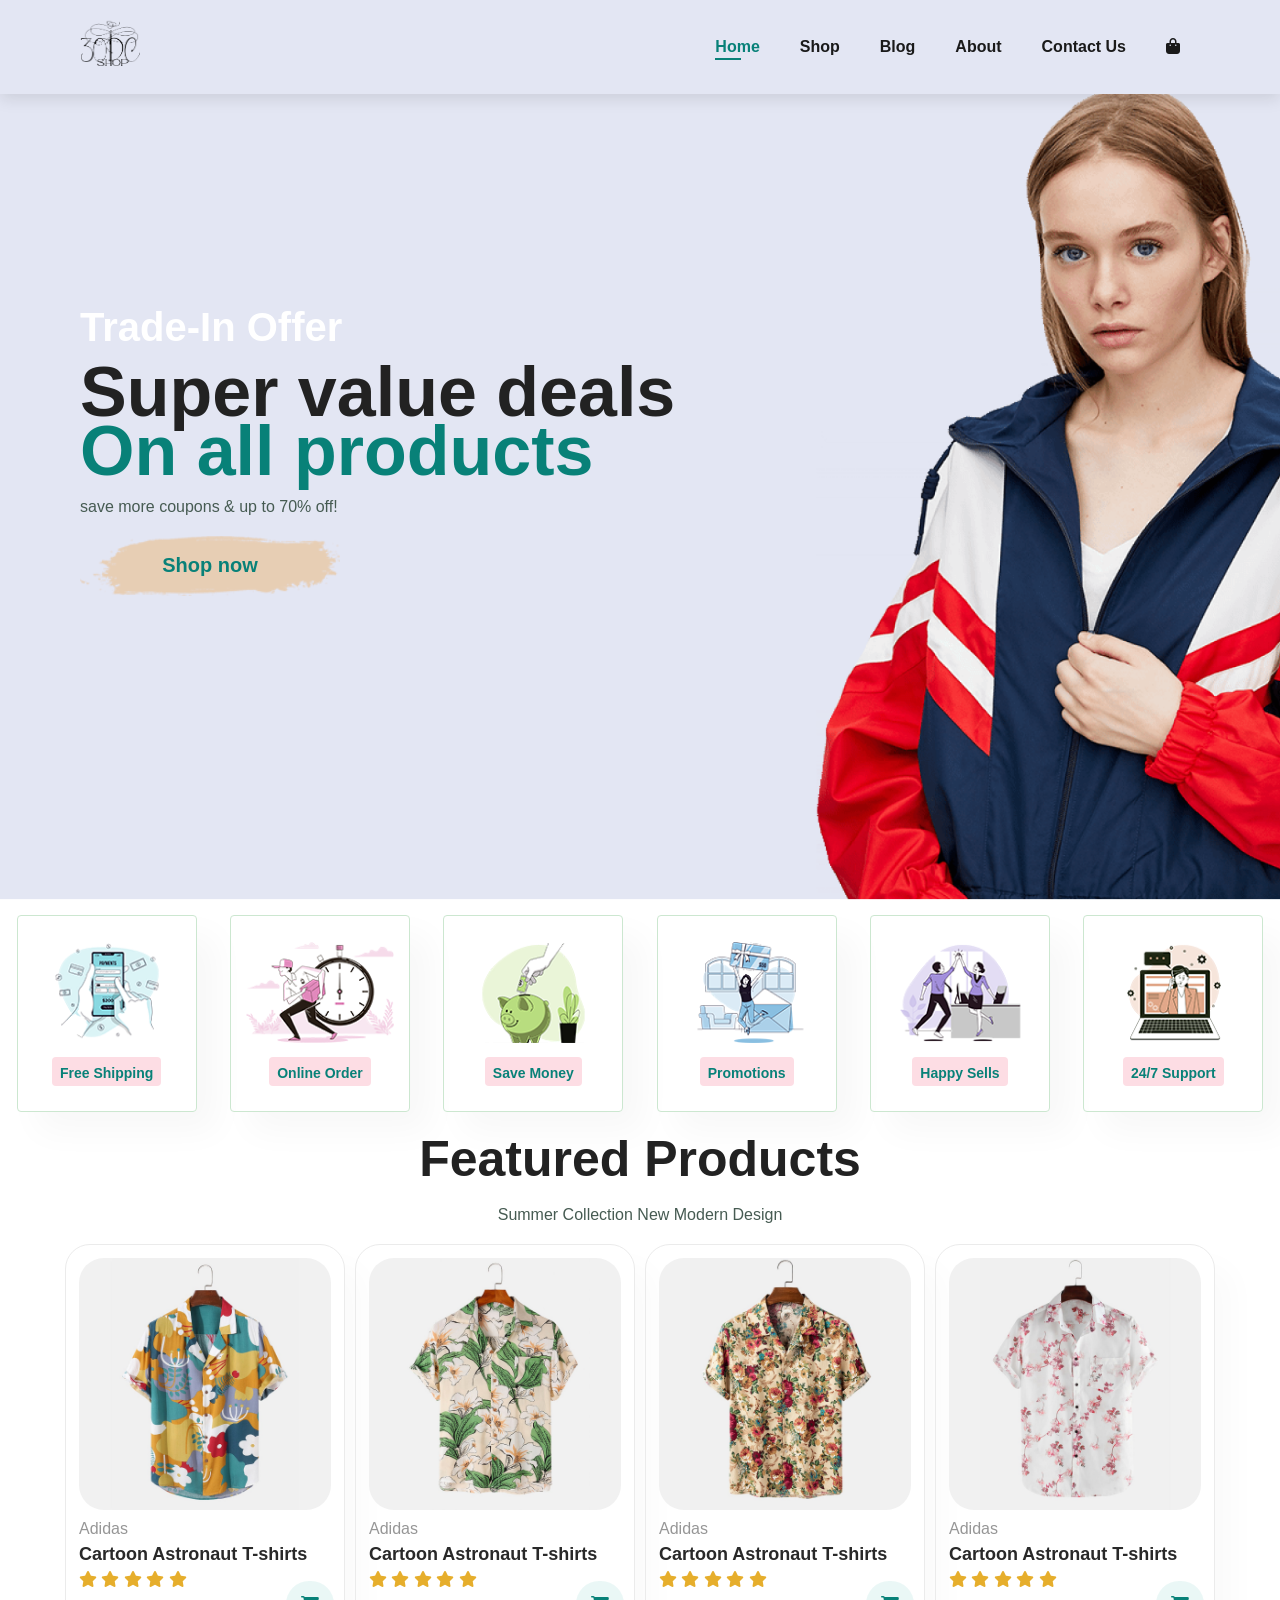
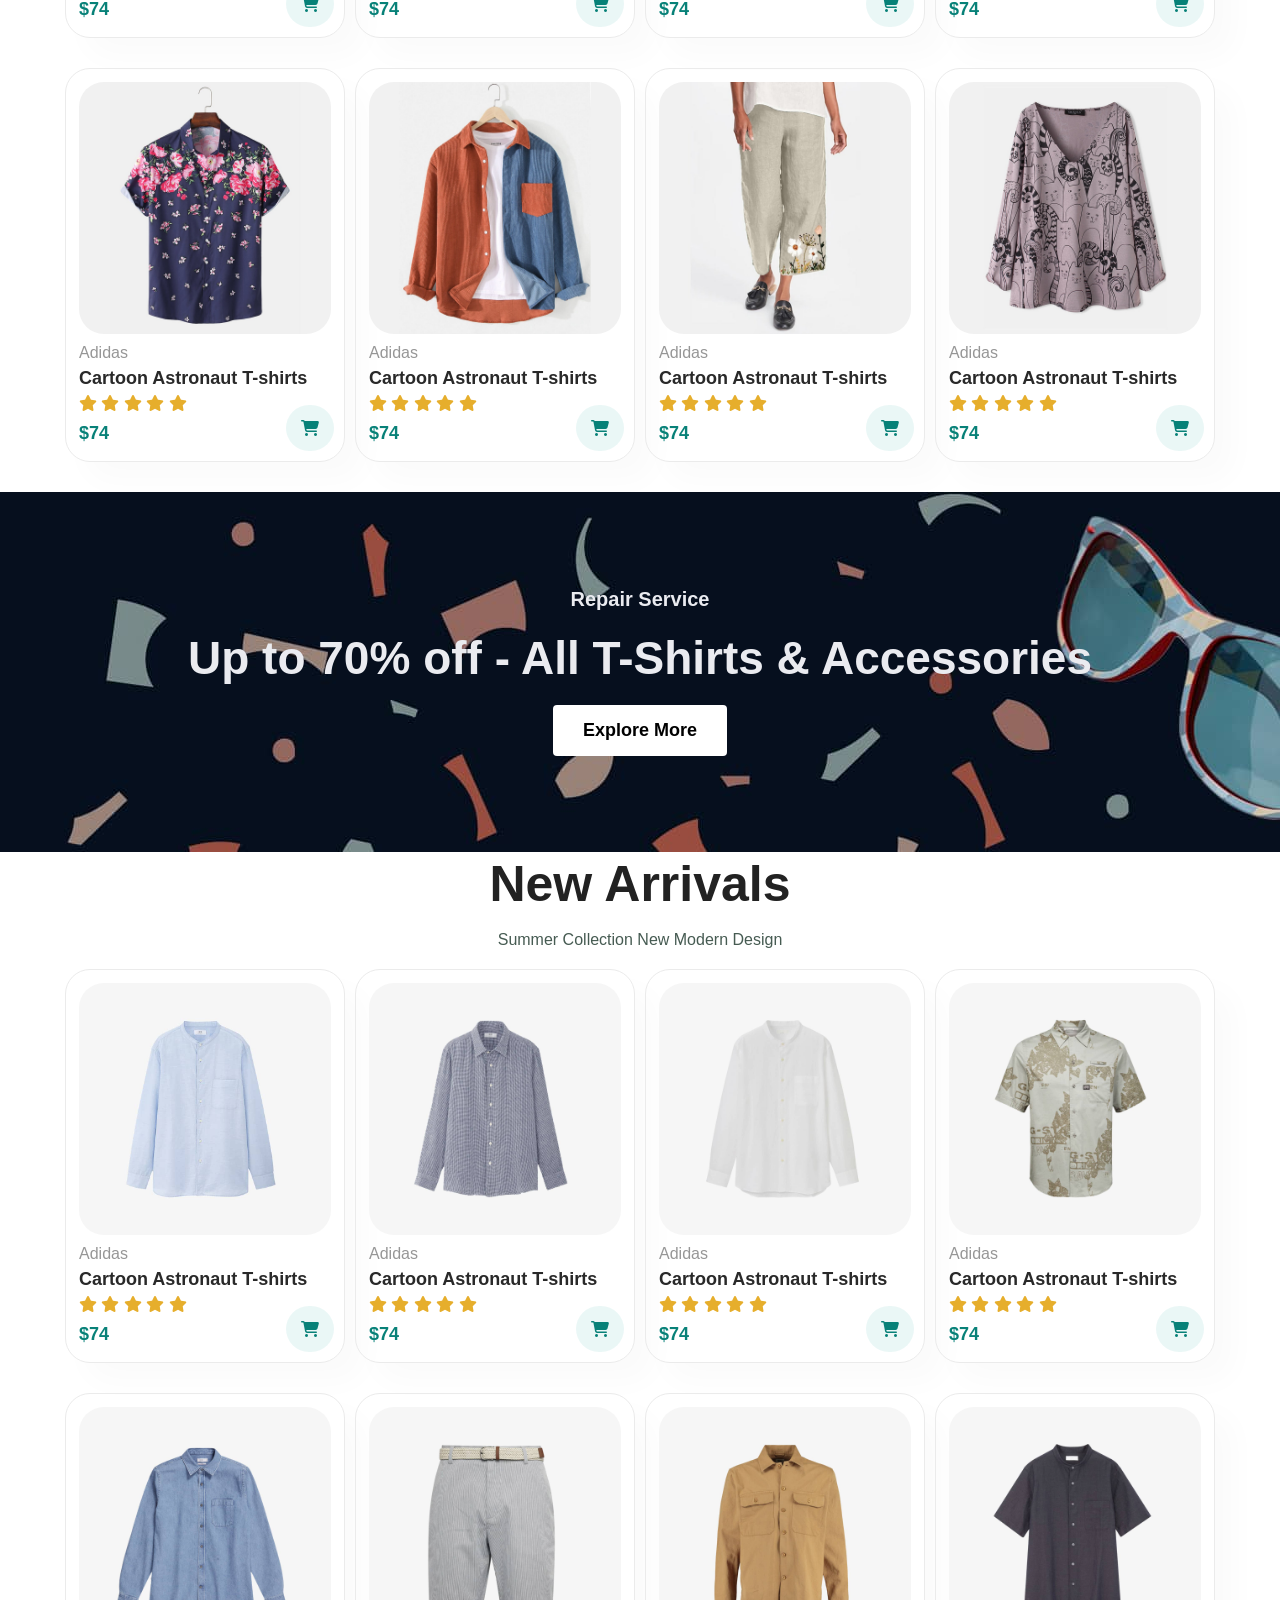
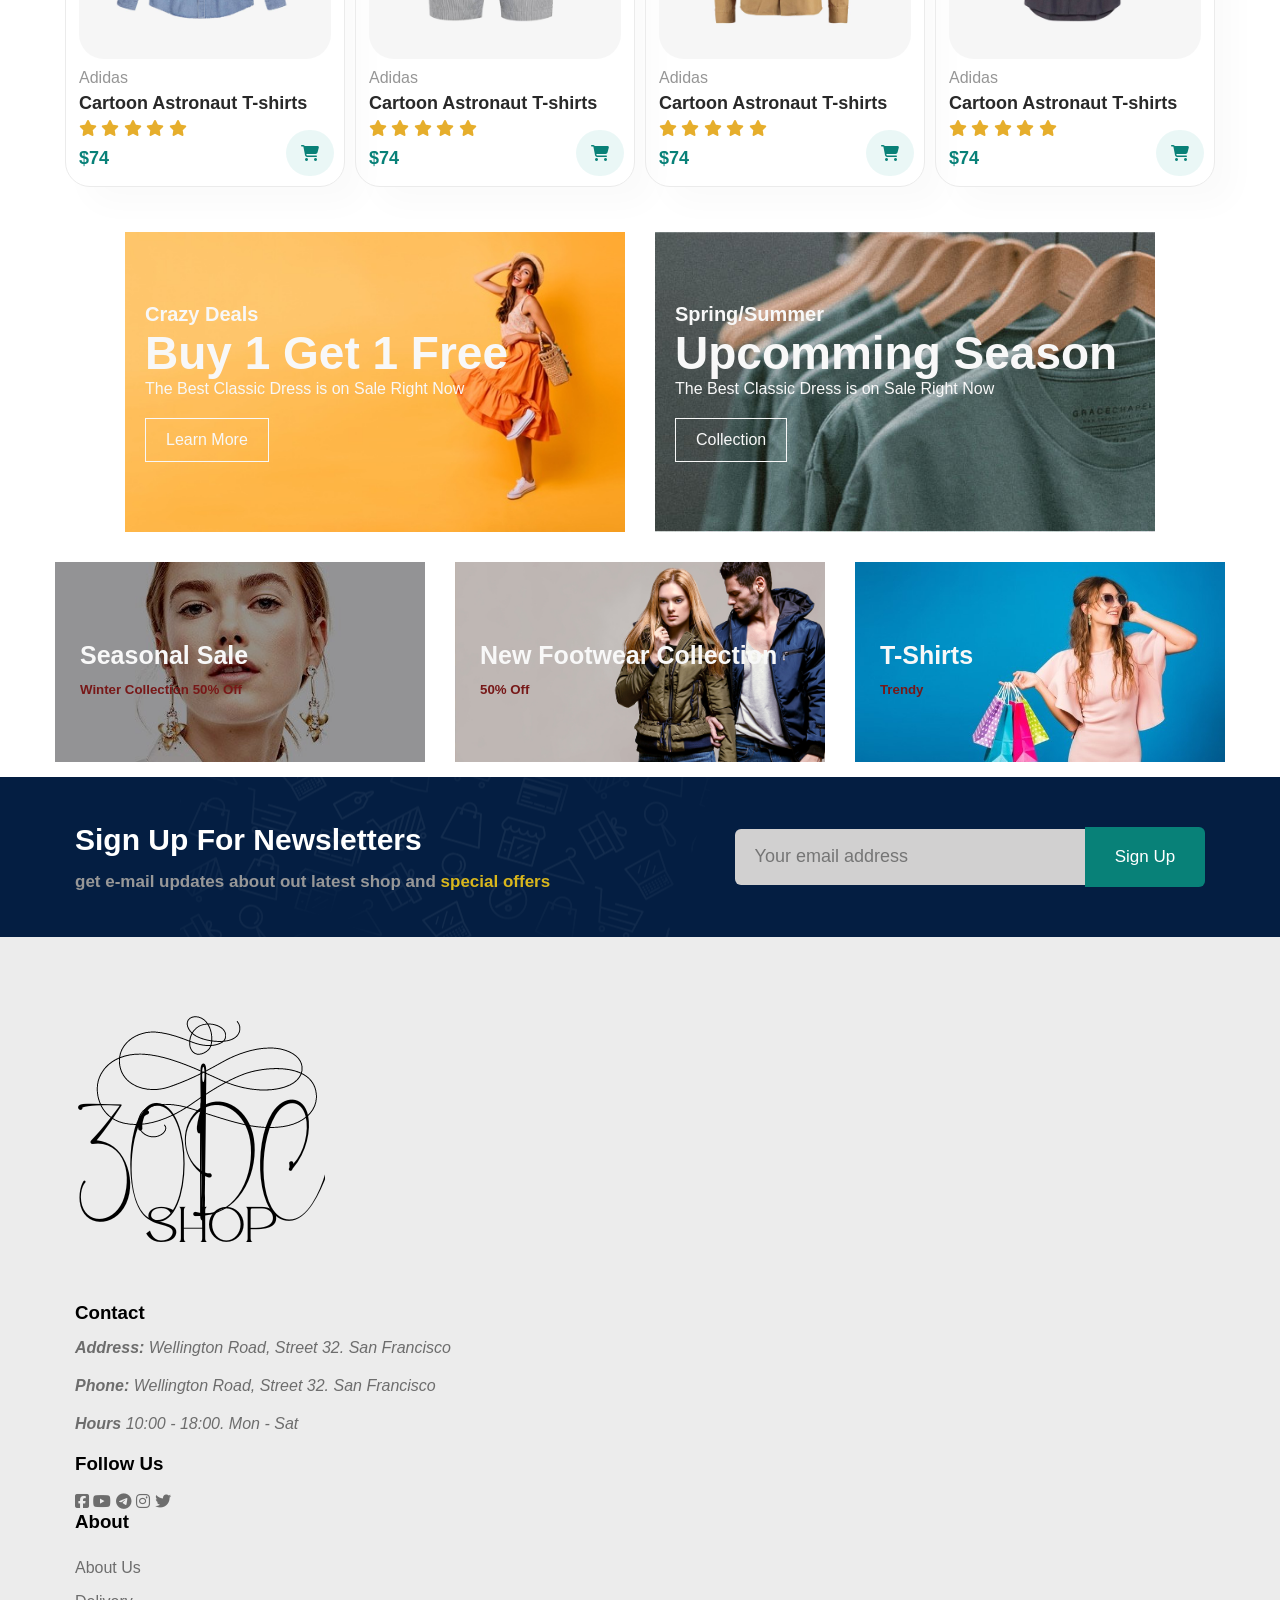
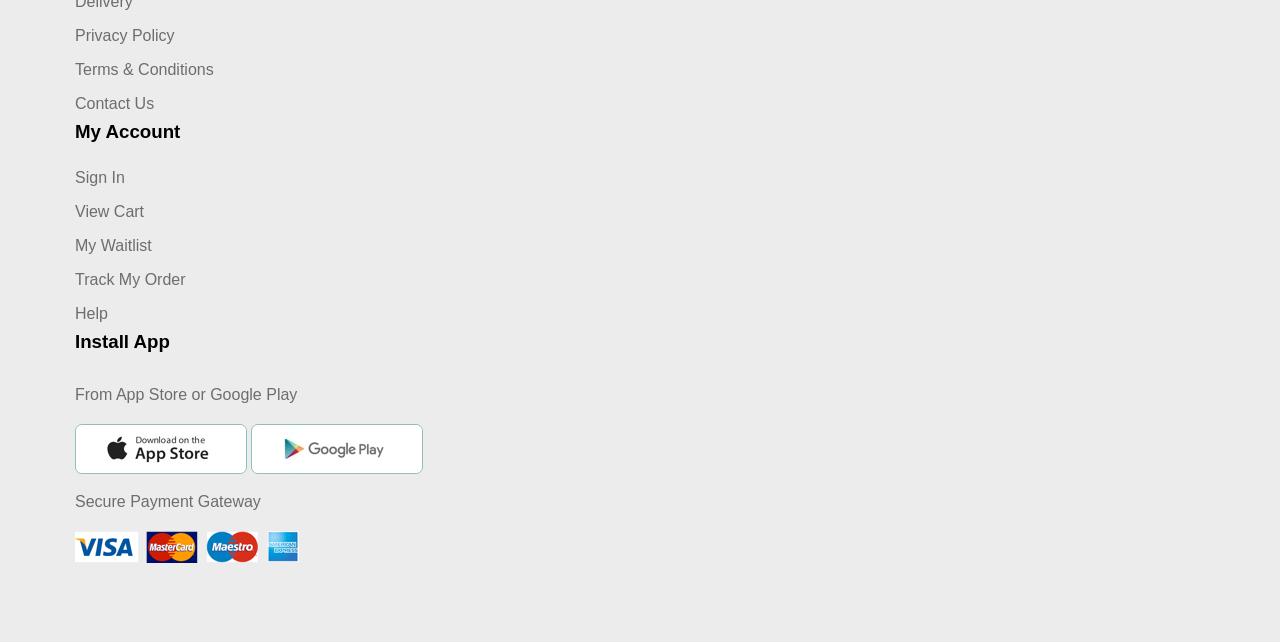
<file: E-Commerce/index.html>
<!DOCTYPE html>
<html lang="en">

<head>
    <meta charset="UTF-8">
    <meta name="viewport" content="width=device-width, initial-scale=1.0">
    <title>E-Commerce Website</title>
    <link rel="stylesheet" href="style.css">
    <link rel="stylesheet" href="https://cdnjs.cloudflare.com/ajax/libs/font-awesome/6.6.0/css/all.min.css">
</head>

<body>
    <div id="wrapper">

        <header>
            <div id="header">
                <div class="header-logo">
                    <a href="#">
                        <img src="images/logo.png" alt="">
                    </a>
                </div>
                <div class="header-list">
                    <nav class="header-list-nav">
                        <ul>
                            <li><a href="#" class="active">Home</a></li>
                            <li><a href="#">Shop</a></li>
                            <li><a href="#">Blog</a></li>
                            <li><a href="#">About</a></li>
                            <li><a href="#">Contact Us</a></li>
                        </ul>
                    </nav>
                    <div class="header-list-icon">
                        <a href="">
                            <i class="fa-solid fa-bag-shopping"></i>
                        </a>
                    </div>
                </div>
            </div>
        </header>
        <main>
            <section id="hero">
                <h4>Trade-In Offer</h4>
                <h2>Super value deals</h2>
                <h1>On all products</h1>
                <p>save more coupons & up to 70% off!</p>
                <button>Shop now</button>
            </section>
            <section id="features" class="section-p1">
                <div class="f-box">
                    <img src="images/features/f1.png" alt="Free Shipping">
                    <h6>Free Shipping</h6>
                </div>
                <div class="f-box">
                    <img src="images/features/f2.png" alt="Online Order">
                    <h6>Online Order</h6>
                </div>
                <div class="f-box">
                    <img src="images/features/f3.png" alt="Save Money">
                    <h6>Save Money</h6>
                </div>
                <div class="f-box">
                    <img src="images/features/f4.png" alt="Promotions">
                    <h6>Promotions</h6>
                </div>
                <div class="f-box">
                    <img src="images/features/f5.png" alt="Happy Sells">
                    <h6>Happy Sells</h6>
                </div>
                <div class="f-box">
                    <img src="images/features/f6.png" alt="24/7 Support">
                    <h6>24/7 Support</h6>
                </div>
            </section>
            <section class="product-section section-p1">
                <h1>Featured Products</h1>
                <p>Summer Collection New Modern Design</p>
                <div class="product-collection">
                    <div class="product-cart">
                        <img src="images/products/f1.jpg" alt="">
                        <span>Adidas</span>
                        <h4>Cartoon Astronaut T-shirts</h4>
                        <div class="stars">
                            <i class="fa-solid fa-star"></i>
                            <i class="fa-solid fa-star"></i>
                            <i class="fa-solid fa-star"></i>
                            <i class="fa-solid fa-star"></i>
                            <i class="fa-solid fa-star"></i>
                        </div>
                        <h4 class="price">$74</h4>
                        <a href="#"><i class="fa-solid fa-cart-shopping buy-icon"></i></a>
                    </div>
                    <div class="product-cart">
                        <img src="images/products/f2.jpg" alt="">
                        <span>Adidas</span>
                        <h4>Cartoon Astronaut T-shirts</h4>
                        <div class="stars">
                            <i class="fa-solid fa-star"></i>
                            <i class="fa-solid fa-star"></i>
                            <i class="fa-solid fa-star"></i>
                            <i class="fa-solid fa-star"></i>
                            <i class="fa-solid fa-star"></i>
                        </div>
                        <h4 class="price">$74</h4>
                        <a href="#"><i class="fa-solid fa-cart-shopping buy-icon"></i></a>
                    </div>
                    <div class="product-cart">
                        <img src="images/products/f3.jpg" alt="">
                        <span>Adidas</span>
                        <h4>Cartoon Astronaut T-shirts</h4>
                        <div class="stars">
                            <i class="fa-solid fa-star"></i>
                            <i class="fa-solid fa-star"></i>
                            <i class="fa-solid fa-star"></i>
                            <i class="fa-solid fa-star"></i>
                            <i class="fa-solid fa-star"></i>
                        </div>
                        <h4 class="price">$74</h4>
                        <a href="#"><i class="fa-solid fa-cart-shopping buy-icon"></i></a>
                    </div>
                    <div class="product-cart">
                        <img src="images/products/f4.jpg" alt="">
                        <span>Adidas</span>
                        <h4>Cartoon Astronaut T-shirts</h4>
                        <div class="stars">
                            <i class="fa-solid fa-star"></i>
                            <i class="fa-solid fa-star"></i>
                            <i class="fa-solid fa-star"></i>
                            <i class="fa-solid fa-star"></i>
                            <i class="fa-solid fa-star"></i>
                        </div>
                        <h4 class="price">$74</h4>
                        <a href="#"><i class="fa-solid fa-cart-shopping buy-icon"></i></a>
                    </div>
                    <div class="product-cart">
                        <img src="images/products/f5.jpg" alt="">
                        <span>Adidas</span>
                        <h4>Cartoon Astronaut T-shirts</h4>
                        <div class="stars">
                            <i class="fa-solid fa-star"></i>
                            <i class="fa-solid fa-star"></i>
                            <i class="fa-solid fa-star"></i>
                            <i class="fa-solid fa-star"></i>
                            <i class="fa-solid fa-star"></i>
                        </div>
                        <h4 class="price">$74</h4>
                        <a href="#"><i class="fa-solid fa-cart-shopping buy-icon"></i></a>
                    </div>
                    <div class="product-cart">
                        <img src="images/products/f6.jpg" alt="">
                        <span>Adidas</span>
                        <h4>Cartoon Astronaut T-shirts</h4>
                        <div class="stars">
                            <i class="fa-solid fa-star"></i>
                            <i class="fa-solid fa-star"></i>
                            <i class="fa-solid fa-star"></i>
                            <i class="fa-solid fa-star"></i>
                            <i class="fa-solid fa-star"></i>
                        </div>
                        <h4 class="price">$74</h4>
                        <a href="#"><i class="fa-solid fa-cart-shopping buy-icon"></i></a>
                    </div>
                    <div class="product-cart">
                        <img src="images/products/f7.jpg" alt="">
                        <span>Adidas</span>
                        <h4>Cartoon Astronaut T-shirts</h4>
                        <div class="stars">
                            <i class="fa-solid fa-star"></i>
                            <i class="fa-solid fa-star"></i>
                            <i class="fa-solid fa-star"></i>
                            <i class="fa-solid fa-star"></i>
                            <i class="fa-solid fa-star"></i>
                        </div>
                        <h4 class="price">$74</h4>
                        <a href="#"><i class="fa-solid fa-cart-shopping buy-icon"></i></a>
                    </div>
                    <div class="product-cart">
                        <img src="images/products/f8.jpg" alt="">
                        <span>Adidas</span>
                        <h4>Cartoon Astronaut T-shirts</h4>
                        <div class="stars">
                            <i class="fa-solid fa-star"></i>
                            <i class="fa-solid fa-star"></i>
                            <i class="fa-solid fa-star"></i>
                            <i class="fa-solid fa-star"></i>
                            <i class="fa-solid fa-star"></i>
                        </div>
                        <h4 class="price">$74</h4>
                        <a href="#"><i class="fa-solid fa-cart-shopping buy-icon"></i></a>
                    </div>
                </div>
            </section>
            <section id="off-banner" class="section-m1">
                <h4>Repair Service</h4>
                <h2>Up to 70% off - All T-Shirts & Accessories</h2>
                <button class="normal">Explore More</button>
            </section>
            <section class="product-section section-p1">
                <h1>New Arrivals</h1>
                <p>Summer Collection New Modern Design</p>
                <div class="product-collection">
                    <div class="product-cart">
                        <img src="images/products/n1.jpg" alt="">
                        <span>Adidas</span>
                        <h4>Cartoon Astronaut T-shirts</h4>
                        <div class="stars">
                            <i class="fa-solid fa-star"></i>
                            <i class="fa-solid fa-star"></i>
                            <i class="fa-solid fa-star"></i>
                            <i class="fa-solid fa-star"></i>
                            <i class="fa-solid fa-star"></i>
                        </div>
                        <h4 class="price">$74</h4>
                        <a href="#"><i class="fa-solid fa-cart-shopping buy-icon"></i></a>
                    </div>
                    <div class="product-cart">
                        <img src="images/products/n2.jpg" alt="">
                        <span>Adidas</span>
                        <h4>Cartoon Astronaut T-shirts</h4>
                        <div class="stars">
                            <i class="fa-solid fa-star"></i>
                            <i class="fa-solid fa-star"></i>
                            <i class="fa-solid fa-star"></i>
                            <i class="fa-solid fa-star"></i>
                            <i class="fa-solid fa-star"></i>
                        </div>
                        <h4 class="price">$74</h4>
                        <a href="#"><i class="fa-solid fa-cart-shopping buy-icon"></i></a>
                    </div>
                    <div class="product-cart">
                        <img src="images/products/n3.jpg" alt="">
                        <span>Adidas</span>
                        <h4>Cartoon Astronaut T-shirts</h4>
                        <div class="stars">
                            <i class="fa-solid fa-star"></i>
                            <i class="fa-solid fa-star"></i>
                            <i class="fa-solid fa-star"></i>
                            <i class="fa-solid fa-star"></i>
                            <i class="fa-solid fa-star"></i>
                        </div>
                        <h4 class="price">$74</h4>
                        <a href="#"><i class="fa-solid fa-cart-shopping buy-icon"></i></a>
                    </div>
                    <div class="product-cart">
                        <img src="images/products/n4.jpg" alt="">
                        <span>Adidas</span>
                        <h4>Cartoon Astronaut T-shirts</h4>
                        <div class="stars">
                            <i class="fa-solid fa-star"></i>
                            <i class="fa-solid fa-star"></i>
                            <i class="fa-solid fa-star"></i>
                            <i class="fa-solid fa-star"></i>
                            <i class="fa-solid fa-star"></i>
                        </div>
                        <h4 class="price">$74</h4>
                        <a href="#"><i class="fa-solid fa-cart-shopping buy-icon"></i></a>
                    </div>
                    <div class="product-cart">
                        <img src="images/products/n5.jpg" alt="">
                        <span>Adidas</span>
                        <h4>Cartoon Astronaut T-shirts</h4>
                        <div class="stars">
                            <i class="fa-solid fa-star"></i>
                            <i class="fa-solid fa-star"></i>
                            <i class="fa-solid fa-star"></i>
                            <i class="fa-solid fa-star"></i>
                            <i class="fa-solid fa-star"></i>
                        </div>
                        <h4 class="price">$74</h4>
                        <a href="#"><i class="fa-solid fa-cart-shopping buy-icon"></i></a>
                    </div>
                    <div class="product-cart">
                        <img src="images/products/n6.jpg" alt="">
                        <span>Adidas</span>
                        <h4>Cartoon Astronaut T-shirts</h4>
                        <div class="stars">
                            <i class="fa-solid fa-star"></i>
                            <i class="fa-solid fa-star"></i>
                            <i class="fa-solid fa-star"></i>
                            <i class="fa-solid fa-star"></i>
                            <i class="fa-solid fa-star"></i>
                        </div>
                        <h4 class="price">$74</h4>
                        <a href="#"><i class="fa-solid fa-cart-shopping buy-icon"></i></a>
                    </div>
                    <div class="product-cart">
                        <img src="images/products/n7.jpg" alt="">
                        <span>Adidas</span>
                        <h4>Cartoon Astronaut T-shirts</h4>
                        <div class="stars">
                            <i class="fa-solid fa-star"></i>
                            <i class="fa-solid fa-star"></i>
                            <i class="fa-solid fa-star"></i>
                            <i class="fa-solid fa-star"></i>
                            <i class="fa-solid fa-star"></i>
                        </div>
                        <h4 class="price">$74</h4>
                        <a href="#"><i class="fa-solid fa-cart-shopping buy-icon"></i></a>
                    </div>
                    <div class="product-cart">
                        <img src="images/products/n8.jpg" alt="">
                        <span>Adidas</span>
                        <h4>Cartoon Astronaut T-shirts</h4>
                        <div class="stars">
                            <i class="fa-solid fa-star"></i>
                            <i class="fa-solid fa-star"></i>
                            <i class="fa-solid fa-star"></i>
                            <i class="fa-solid fa-star"></i>
                            <i class="fa-solid fa-star"></i>
                        </div>
                        <h4 class="price">$74</h4>
                        <a href="#"><i class="fa-solid fa-cart-shopping buy-icon"></i></a>
                    </div>
                </div>
            </section>
            <section id="banners" class="section-p1">
                <div class="big-banners">
                    <div class="big-banners-1">
                        <h4>Crazy Deals</h4>
                        <h2>Buy 1 Get 1 Free</h2>
                        <span>The Best Classic Dress is on Sale Right Now</span>
                        <button class="banner-btn">Learn More</button>
                    </div>
                    <div class="big-banners-2">
                        <h4>Spring/Summer</h4>
                        <h2>Upcomming Season</h2>
                        <span>The Best Classic Dress is on Sale Right Now</span>
                        <button class="banner-btn">Collection</button>
                    </div>
                </div>
                <div class="small-banners">
                    <div class="small-banners-1">
                        <h2>Seasonal Sale</h2>
                        <h5>Winter Collection 50% Off</h5>
                    </div>
                    <div class="small-banners-2">
                        <h2>New Footwear Collection</h2>
                        <h5> 50% Off</h5>
                    </div>
                    <div class="small-banners-3">
                        <h2>T-Shirts</h2>
                        <h5>Trendy</h5>
                    </div>
                </div>
            </section>
            <section id="newsletter">
                <div class="newsletter-text">
                    <h3>Sign Up For Newsletters</h3>
                    <h5>get e-mail updates about out latest shop and <span>special offers</span></h5>
                </div>
                <div class="form">
                    <input type="email" placeholder="Your email address" id="email-address-input">
                    <button>Sign Up</button>
                </div>
            </section>
            <footer>
                <div id="footer">
                    <div class="contact">
                        <a href="#"><img src="images/logo.png" alt=""></a>
                        <br><br><br>
                        <h3>Contact </h3>
                        <address>
                            <p><b>Address:</b> Wellington Road, Street 32. San Francisco</p>
                            <p><b>Phone:</b> Wellington Road, Street 32. San Francisco</p>
                            <p><b>Hours</b> 10:00 - 18:00. Mon - Sat</p>
                        </address>
                        <h3>Follow Us</h3>
                        <br>
                        <div class="socials">
                            <a href="#"><i class="fa-brands fa-facebook-square"></i></a>
                            <a href="#"><i class="fa-brands fa-youtube"></i></a>
                            <a href="#"><i class="fa-brands fa-telegram"></i></a>
                            <a href="#"><i class="fa-brands fa-instagram"></i></a>
                            <a href="#"><i class="fa-brands fa-twitter"></i></a>
                        </div>
                        <div class="about">
                            <h3>About</h3>
                            <br>
                            <a href="#">About Us</a>
                            <a href="#">Delivery</a>
                            <a href="#">Privacy Policy</a>
                            <a href="#">Terms & Conditions</a>
                            <a href="#">Contact Us</a>
                        </div>
                        <div class="myaccount">
                            <h3>My Account</h3>
                            <br>
                            <a href="#">Sign In</a>
                            <a href="#">View Cart</a>
                            <a href="#">My Waitlist</a>
                            <a href="#">Track My Order</a>
                            <a href="#">Help</a>
                        </div>
                        <div class="install">
                            <h3>Install App</h3>
                            <br>
                            <p>From App Store or Google Play</p>
                            <div class="download">
                                <a href="#"><img src="images/pay/app.jpg" alt=""></a>
                                <a href="#"><img src="images/pay/play.jpg" alt=""></a>
                            </div>
                            <p>Secure Payment Gateway</p>
                            <img src="images/pay/pay.png" alt="">
                        </div>
                    </div>
                </div>
            </footer>
        </main>
    </div>
</body>

</html>
</file>
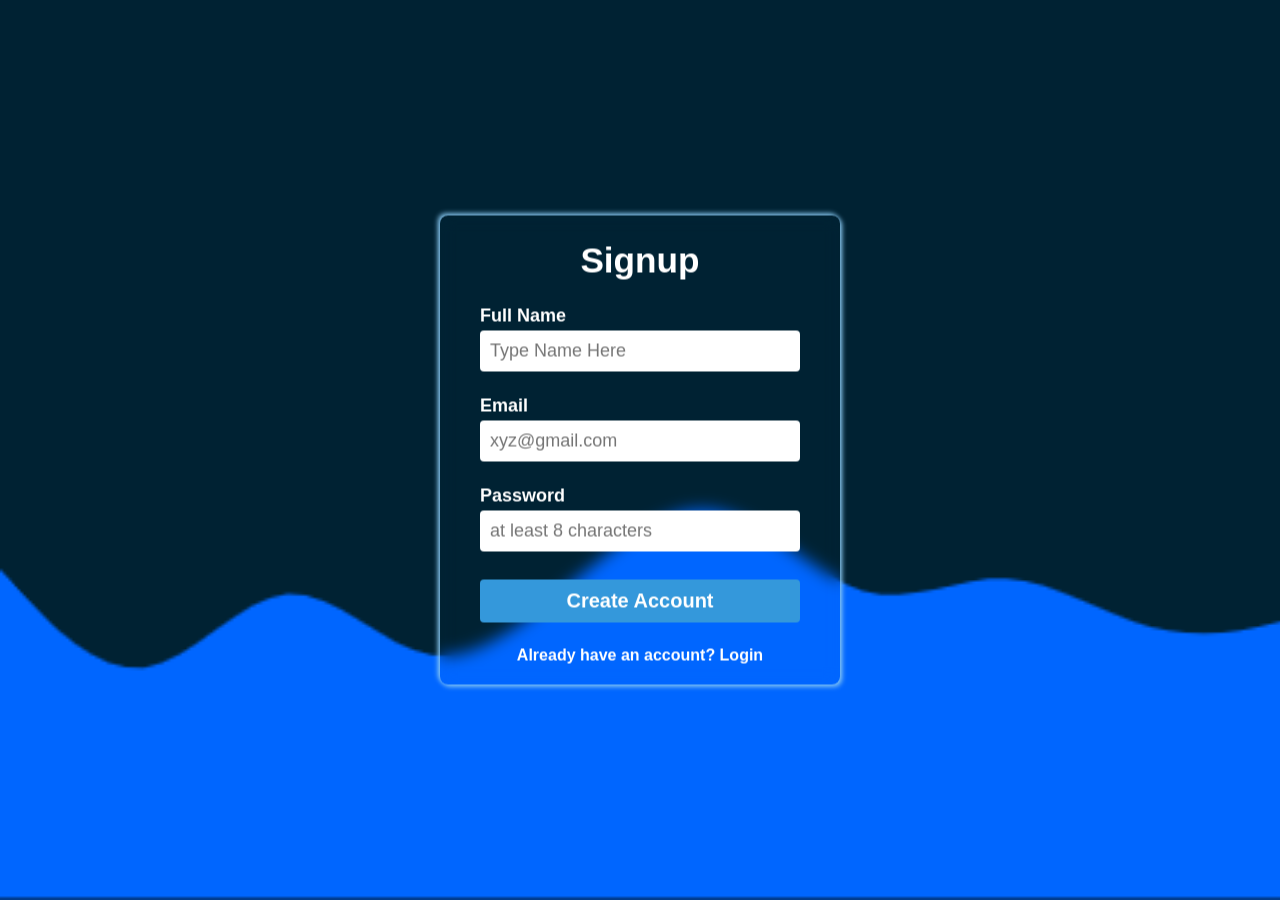
<file: Form_Validation/index.html>
<!DOCTYPE html>
<html lang="en">
  <head>
    <meta charset="UTF-8" />
    <meta http-equiv="X-UA-Compatible" content="IE=edge" />
    <meta name="viewport" content="width=device-width, initial-scale=1.0" />
    <link rel="stylesheet" href="style.css" />
    <title>Form Validation in JavaScript</title>
  </head>
  <body>
    <div class="container">
      <div class="box">
        <header class="signup-header">
          <h1>Signup</h1>
        </header>
        <main class="signup-body">
          <form action="#">
            <p>
              <label for="name">Full Name</label>
              <input type="text" placeholder="Type Name Here" id="name" />
              <i class="fa-solid"></i>
              <span id="nameError"></span>
            </p>
            <p>
              <label for="email">Email</label>
              <input type="email" placeholder="xyz@gmail.com" id="email" />
              <i class="fa-solid"></i>
              <span id="emailError"></span>
            </p>
            <p>
              <label for="password">Password</label>
              <input
                type="password"
                placeholder="at least 8 characters"
                id="password"
              />
              <i class="fa-solid"></i>
              <span id="passError"></span>
            </p>
            <p>
              <input type="submit" value="Create Account" id="submitBtn"/>
            </p>
          </form>
        </main>
        <footer class="signup-footer">
          <p>Already have an account? <a href="/login.html">Login</a></p>
        </footer>
      </div>
    </div>
  </body>

  <script src="index.js"></script>
</html>
</file>
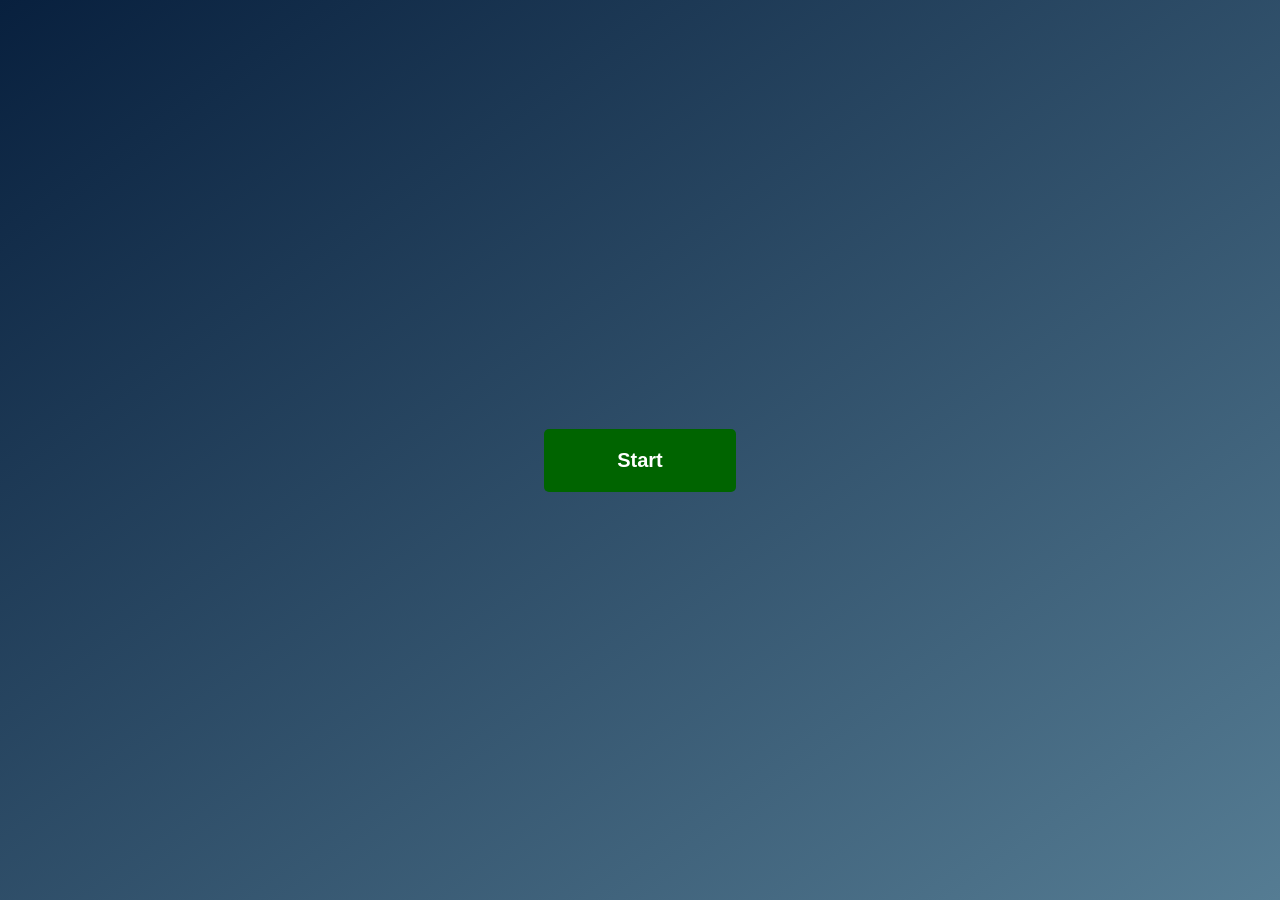
<file: Quiz_Application/index.html>
<!DOCTYPE html>
<html lang="en">
<head>
    <meta charset="UTF-8">
    <meta http-equiv="X-UA-Compatible" content="IE=edge">
    <meta name="viewport" content="width=device-width, initial-scale=1.0">
    <link rel="stylesheet" href="style.css">
    <title>Quiz App using JavaScript</title>
</head>
<body>
    <div class="alert">Alert</div>
    <div class="btn startBtn">Start</div>
    <div class="container">
        <h1>Let's play a Quiz Game</h1>
        <div class="question"></div>
        <div class="choices"></div>
        <button class="btn nextBtn">Next</button>
        <div class="scoreCard"></div>
        <div class="timer"></div>
    </div>

    <script src="script.js"></script>
</body>
</html>
</file>
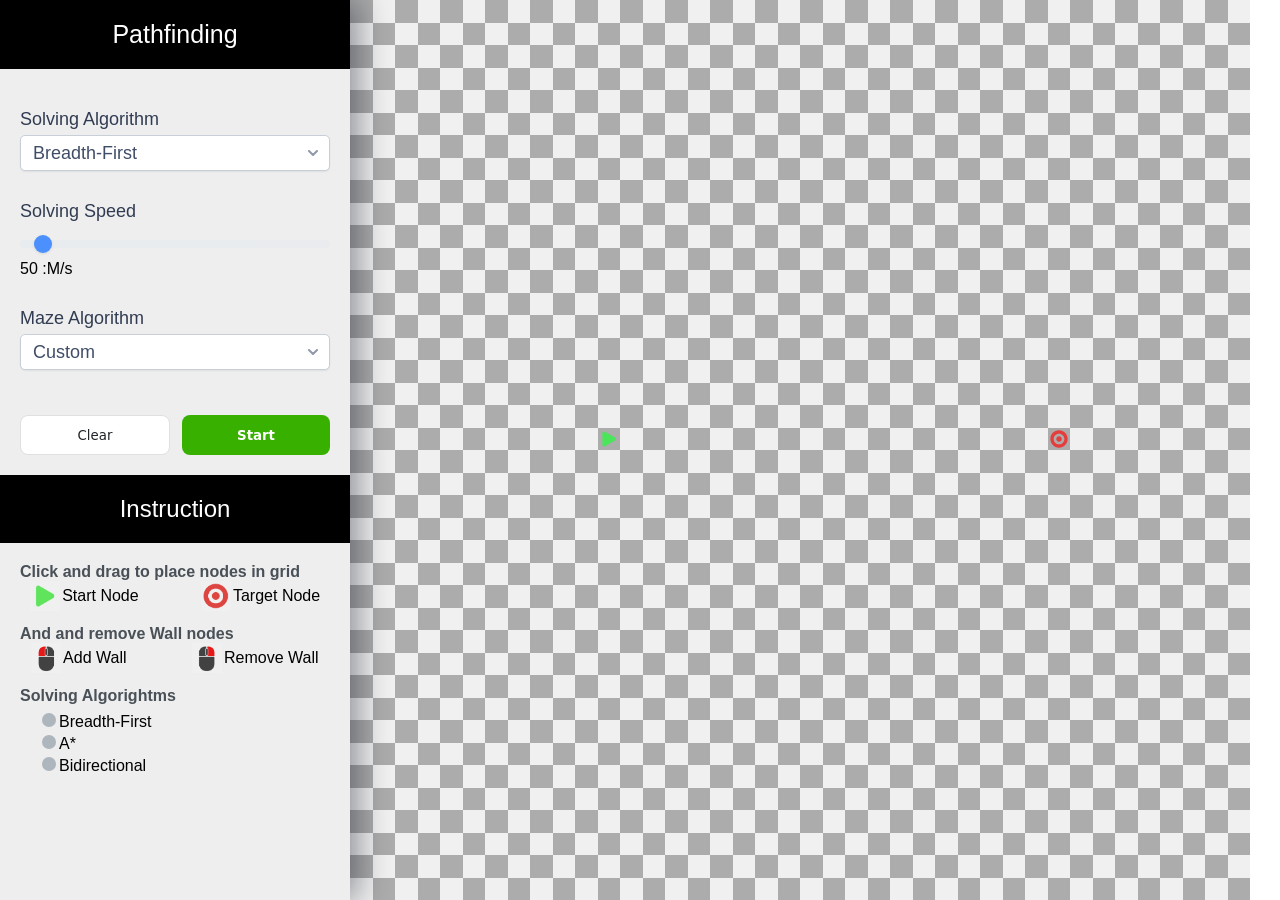
<file: Shortest-Path-Visualiser/index.html>
<!DOCTYPE html>

<html>
  <head>
    <meta charset="utf-8" />
    <!--support utf8 character set-->
    <meta name="viewport" contetn="widht=device-width, initial-scale=0.0" />
    <!-- scale page in different screen sizes-->
    <meta http-equiv="X-UA-Compatible" content="ie-edge" />
    <!-- support older version of IE-->

    <title>AI PATHFINDING VISUALIZER</title>
    <!--  <link rel ="shortcut icon" type="image/png" href = "resource/images/icon.ping"/> -->

    <!--linking css files-->
    <link rel="stylesheet" type="text/css" href="css/style.css" />
    <link rel="stylesheet" type="text/css" href="css/menu.css" />
    <link rel="stylesheet" type="text/css" href="css/selection.css" />
    <link rel="stylesheet" type="text/css" href="css/buttons.css" />
    <link rel="stylesheet" type="text/css" href="css/grid.css" />

    <!--scripts-->
    <script type="text/javascript" src="js/properties.js"></script>
    <script type="text/javascript" src="js/visualizer.js" defer></script>
    <script type="text/javascript" src="js/maze.js" defer></script>
    <script type="text/javascript" src="js/algorithm.js" defer></script>
    <script type="text/javascript" src="js/menu.js" defer></script>
    <script type="text/javascript" src="js/script.js" defer></script>
    <!-- test script-->
    <!--  <script type="text/javascript" src="js/visualizer-master.js" defer></script> -->
  </head>

  <body>
    <div class="body-container">
      <div class="menu">
        <!-- pathfinding bar -->
        <div class="menu-title-wrap">
          <span class="menu-title">Pathfinding</span>
        </div>

        <!-- solving Algorithm header and it's dropdown menu-->
        <div class="choice" id="choice_1">
          <span class="choice_label" id="choice_label_1"
            >Solving Algorithm</span
          >
          <div class="select" for="slct_1">
            <!-- drop down-->
            <select id="slct_1" required="required">
              <option selected value="1">Breadth-First</option>
              <option value="2">A*</option>
              <option value="3">Bidirectional Breadth First</option>
            </select>
            <!-- drop down arrow-->
            <svg>
              <use xlink:href="#select-arrow-down"></use>
            </svg>
          </div>
        </div>

        <!-- solving Algorithm header and it's dropdown menu-->
        <div class="slider-bar">
          <span class="choice_label" id="choice_label_1">Solving Speed</span>
          <div class="slider-align">
            <input
              class="slider"
              type="range"
              min="1"
              max="1000"
              value="50"
              id="slider_value"
            />
          </div>

          <div id="set_value"></div>
        </div>

        <!-- maze Algorithm header and it's dropdown menu-->
        <div class="choice" id="choice_2">
          <span class="choice_label" id="choice_label_2">Maze Algorithm</span>
          <div class="select" for="slct_2">
            <!-- drop down -->
            <select id="slct_2" required="required">
              <option hidden selected value="0">Custom</option>
            </select>
            <!-- dropdown arrow -->
            <svg>
              <use xlink:href="#select-arrow-down"></use>
            </svg>
          </div>
        </div>

        <!-- buttons------------->
        <div class="button-wrap">
          <!-- clear button-->
          <button class="my_button a" id="clear">Clear</button>
          <!-- start button-->
          <button class="my_button b" id="play">Start</button>
        </div>

        <!-- draw '\/' symbol for dorop down -->
        <svg class="sprites">
          <symbol id="select-arrow-down" viewbox="0 0 10 6">
            <polyline points="1 1 5 5 9 1"></polyline>
          </symbol>
        </svg>

        <div>
          <!-- heading for instruction-->
          <div class="hint-title-wrap">
            <span class="hint-title">Instruction</span>
          </div>
        </div>

        <div class="margin-bottom-14px">
              <div class="align-left">Click and drag to place nodes in grid</div>
              <div class="nodes-table">
            
                <div class="flex-align-center">
                  <img src="resources/images/start.png" widht="5px" height="30px"/>
                  <spanc>Start Node</spanc>
                </div>

                <div class="flex-align-center">
                  <img src="resources/images/end.png" widht="5px" height="30px"/>
                  <spanc>Target Node</spanc>
                </div>
          </div>
        </div>


        <div class="margin-bottom-14px">
              <div class="align-left">And and remove Wall nodes</div>
              <div class="nodes-table">
                <div class="flex-align-center">
                  <img src="resources/images/left.png" widht="5px" height="30px"/>
                  <spanc>Add Wall</spanc>
                </div>

                <div class="flex-align-center">
                  <img src="resources/images/right.png" widht="5px" height="30px"/>
                  <spanc>Remove Wall</spanc>
                </div>
              </div>
        </div>

        <div class="margin-bottom-14px">
              <div class="align-left">Solving Algorightms</div>

              <div class="algo-list-flex">
                <div class="nodes-table"> <div class="dot"> </div>    <div>Breadth-First</div>  </div>  
                <div class="nodes-table"> <div class="dot"> </div>    <div>A*</div>  </div>  
                <div class="nodes-table"> <div class="dot"> </div>    <div>Bidirectional</div>  </div>  
              </div>
              
        </div>







      </div>

      <!-- visualizer view-->
      <div class="visualizer">
        <div id="grid"></div>
        <!-- generated grid-table will assigin to grid div-->
      </div>
    </div>
  </body>
</html>
</file>
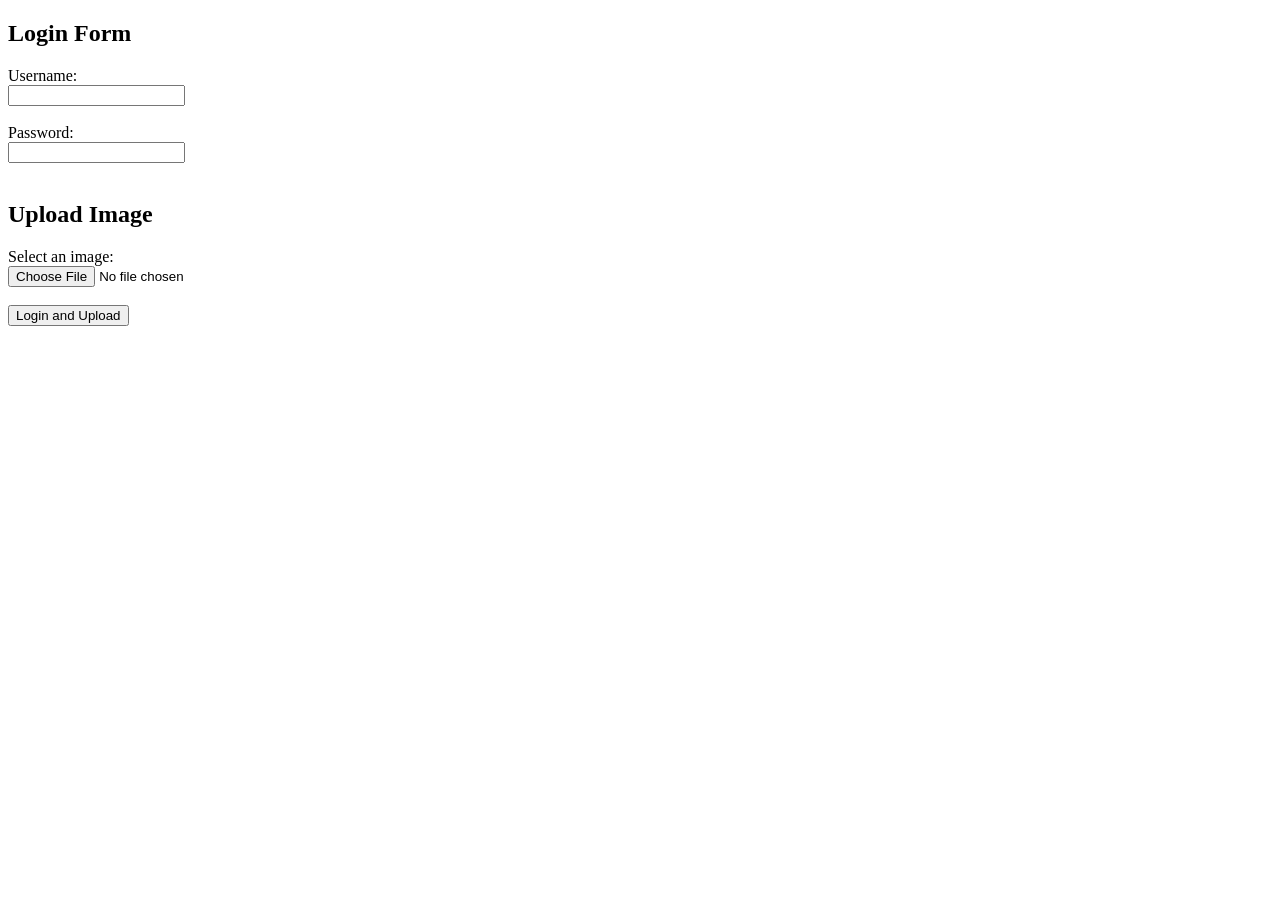
<file: Form_Validation/frame.html>
<!DOCTYPE html>
<html lang="en">
<head>
    <meta charset="UTF-8">
    <meta name="viewport" content="width=device-width, initial-scale=1.0">
    <title>Login and Image Upload Form</title>
</head>
<body>

    <h2>Login Form</h2>
    <form action="login.php" method="post">
        <label for="username">Username:</label><br>
        <input type="text" id="username" name="username" required><br><br>
        <label for="password">Password:</label><br>
        <input type="password" id="password" name="password" required><br><br>

        <h2>Upload Image</h2>
        <label for="image">Select an image:</label><br>
        <input type="file" id="image" name="image" accept="image/*"><br><br>
        <input type="submit" value="Login and Upload">
    </form>

</body>
</html>
</file>
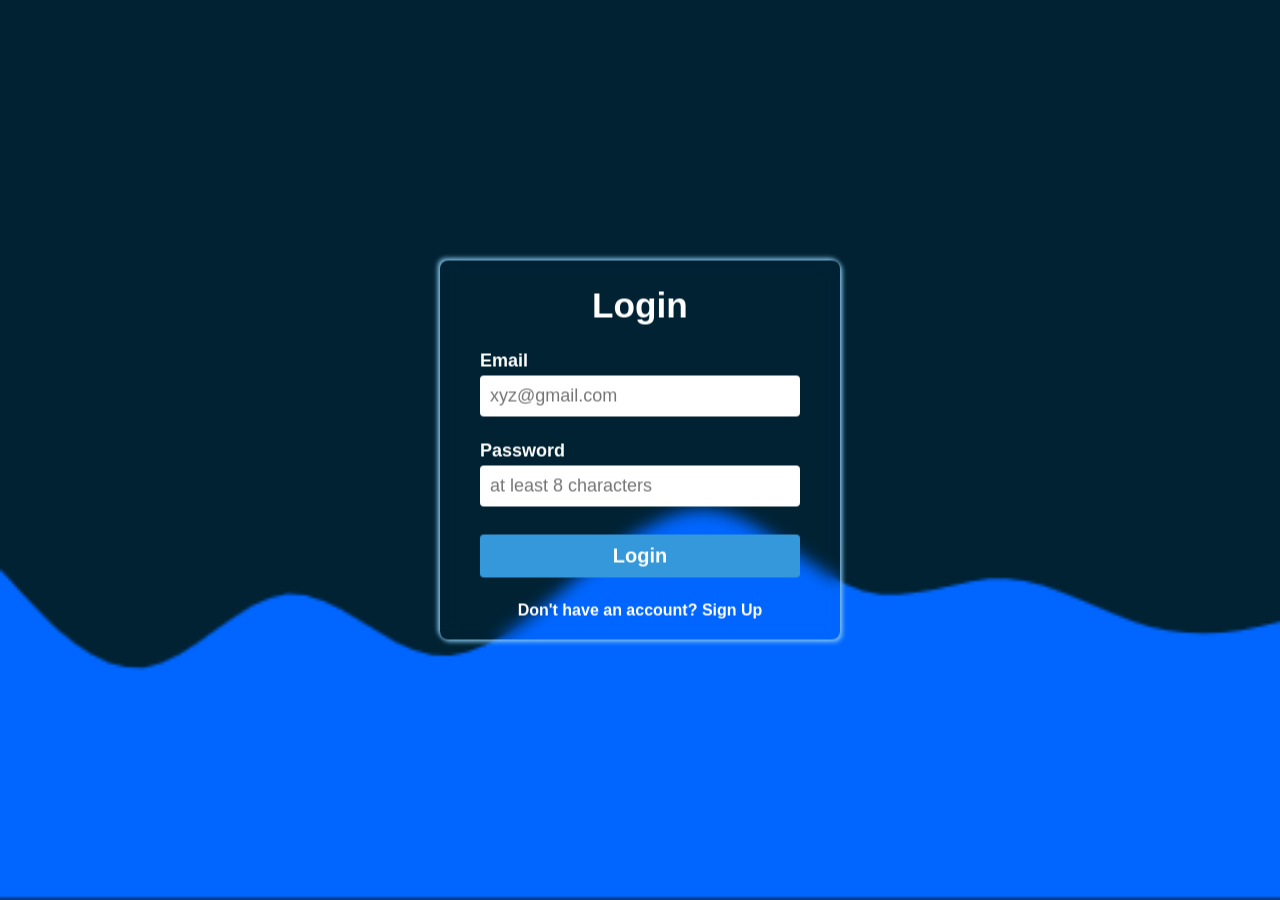
<file: Form_Validation/login.html>
<!DOCTYPE html>
<html lang="en">
<head>
    <meta charset="UTF-8">
    <meta name="viewport" content="width=device-width, initial-scale=1.0">
    <title>Login Page</title>
    <link rel="stylesheet" href="style.css">
</head>
<body>
    <div class="container">
        <div class="box">
          <header class="signup-header">
            <h1>Login</h1>
          </header>
          <main class="signup-body">
            <form action="#">
              <p>
                <label for="email">Email</label>
                <input type="email" placeholder="xyz@gmail.com" id="email" />
                <i class="fa-solid"></i>
                <span id="emailError"></span>
              </p>
              <p>
                <label for="password">Password</label>
                <input
                  type="password"
                  placeholder="at least 8 characters"
                  id="password"
                />
                <i class="fa-solid"></i>
                <span id="passError"></span>
              </p>
              <p>
                <input type="submit" value="Login" id="submitBtn"/>
              </p>
            </form>
          </main>
          <footer class="signup-footer">
            <p>Don't have an account? <a href="/index.html">Sign Up</a></p>
          </footer>
        </div>
      </div>
</body>
</html>
</file>
<file: E-Commerce/style.css>
*{
    margin: 0;
    padding: 0;
    box-sizing: border-box;
    font-family: Verdana, Geneva, Tahoma, sans-serif;
}
h1{
    font-size: 50px;
    line-height: 64px;
    color: #222;
}
h2{
    font-size: 46px;
    line-height: 54px;
    color: #222;
}
h4{
    font-size: 20px;
    color: #222;
}
h6{
    font-weight: 700;
    font-size: 12px;
}
p{
    font-size: 16px;
    color: #465b52;
    margin: 15px 0px 20px 0px;
}
#header{
    display: flex;
    justify-content: space-between;
    background-color: #e3e6f3;
    align-items: center;
    padding: 20px 80px;
    box-shadow: 0px 5px 15px rgba(0, 0, 0, 0.1);
    z-index: 999;
    position: fixed;
    top: 0;
    left: 0;
    right: 0;
}
.header-list{
    display: flex;
    justify-content: center;
    align-items: center;
}
.header-list-nav ul{
    display: flex;
}
.header-list-nav ul li{
    list-style-type:none;
    padding: 0px 20px;
    position: relative;
}
.header-list-nav ul a{
    text-decoration: none;
    font-size: 16px;
    font-weight: 600;
    color: #1a1a1a;
    transition: 0.3s ease;
}
.header-list-nav ul a:hover,.header-list-nav ul a.active,.header-list-icon a:hover{
    color: #088178;
    content: "";
}
.header-logo img{
    width: 60px;
    height: 50px;
}
.header-list-icon a{
    color: #1a1a1a;
    padding: 20px;
    transition: 0.3s ease;
}
.header-list-nav ul li a:hover::after,
.header-list-nav ul li a.active::after{
    content: "";
    width: 30%;
    height: 2px;
    background-color: #088178;
    position: absolute;
    bottom: -4px;
    left: 20px;
}
#hero{
    background-image: url(images/hero4.png);
    height: 100vh;
    width: 100%;
    background-size: cover;
    display: flex;
    flex-direction: column;
    align-items: flex-start;
    justify-content: center;
    padding: 0px 80px;
}
#hero h4{
    padding-bottom: 15px;
    font-size: 40px;
    color: white;
}
#hero h2{
    font-size: 70px;
}
#hero h1{
    color: #088178;
    font-size: 70px;
}
#hero button{
    background-color: transparent;
    background-image: url(images/button.png);
    background-repeat: no-repeat;
    background-size: cover;
    width: 260px;
    height: 60px;
    border: 0;
    cursor: pointer;
    font-size: 20px;
    font-weight: 700;
    color: #088178;
    padding: 14px 65px;
}
#features{
    display: flex;
    align-items: center;
    justify-content: space-around;
}
#features .f-box {
    width: 180px;
    text-align: center;
    padding: 25px 15px;
    box-shadow: 20px 20px 34px rgba(0, 0, 0, 0.03);
    border: 1px solid #cce7d0;
    border-radius: 4px;
    margin: 15px 0;
    transition: box-shadow 0.3s;
  }
  #features .f-box:hover{
    box-shadow: 10px 10px 54px rgba(0, 0, 0, 0.01);
  }
  #features .f-box img{
    width: 100%;
    margin-bottom: 10px;
  }
  #features .f-box h6{
    display: inline-block;
    padding: 9px 8px 6px 8px;
    line-height: 1;
    color: #088178;
    font-size: 14px;
    border-radius: 4px;
    background-color: #fddde4; 
  }
  .product-section .product-collection{
    display: flex;
    flex-wrap: wrap;
    justify-content: space-around;
    margin: 0px 60px;
  }
  .product-section h1,.product-section p{
    text-align: center;
  }
  .product-section .product-cart{
    width: 280px;
    border: 1px solid #ebebeb;
    padding: 13px;
    margin-bottom: 30px;
    border-radius: 25px;
    position: relative;
    box-shadow: 20px 20px 30px rgba(0, 0, 0, 0.02);
    transition: box-shadow 0.2s;
  }
  .product-section .product-cart:hover{
    box-shadow: 20px 20px 30px rgba(0, 0, 0, 0.06);
  }
  .product-section .product-cart img{
    width: 100%;
    border-radius: 25px;
  }
  .product-section .product-cart span{
    color: #969696;
    font-weight: 500;
    line-height: 30px;
  }
  .product-section .product-cart h4{
    font-size: 18px;
    color: rgb(41, 41, 41);
  }
  .product-section .product-cart .stars{
    color: #e6ae2c;
    padding: 6px 0;
  }
  .product-section .product-cart .price{
    color: #088178;
    padding: 4px 0;
  }
  .product-section .product-cart .buy-icon{
    color: #088178;
    background-color: #c7e9e75e;
    padding: 15px;
    position: absolute;
    border-radius: 50px;
    right: 10px;
    bottom: 10px;
  }
  #off-banner{
    background-image: url(images/banner/b2.jpg);
    background-size: cover;
    width: 100%;
    height: 40vh;
    display: flex;
    align-items: center;
    justify-content: center;
    flex-direction: column;
  }
  #off-banner h4{
    color: #eaebf0;
  }
  #off-banner h2{
    color: #eaebf0;
    padding: 20px 0;
  }
  button.normal{
    font-size: 18px;
    font-weight: 600;
    padding: 15px 30px;
    color: #000;
    border-radius: 4px ;
    border: none;
    cursor: pointer;
    outline: none;
    background-color: #fff;
    transition: 0.2s;
  }
  #banners{
    padding: 0 60px;
  }
  #banners h2,h4,span{
    color: rgb(248, 248, 248);
  }
  #banners .big-banners{
    display: flex;
    align-items: center;
    justify-content: center;
  } 
  #banners .big-banners div{
    min-width: 500px;
    margin: 15px;
    height: 300px;display: flex;
    flex-direction: column;
    align-items: start;
    justify-content: center;
    padding: 20px;
    background-size: cover;
    backdrop-filter: blur(8%);
  }
  #banners .big-banners-1{
    background-image: url(images/banner/b17.jpg);
  }
  #banners .big-banners-2{
    background-image: url(images/banner/b10.jpg);
  }
  #banners .small-banners-1{
    background-image: url(images/banner/b7.jpg);
  }
  #banners .small-banners-2{
    background-image: url(images/banner/b4.jpg);
  }
  #banners .small-banners-3{
    background-image: url(images/banner/b18.jpg);
  }
  #banners .big-banners button{
    margin-top: 20px;
    padding: 12px 20px;
    font-size: 16px;
    font-weight: 500;
    background-color: transparent;
    color: rgb(248, 248, 248);
    border: 1px solid rgb(248, 248, 248);
    cursor: pointer;
    transition: 0.3s ease;
  }
  #banners .big-banners div:hover button{
    background-color: #088178;
    border: 1px solid #088178;
  }
  #banners .small-banners{
    display: flex;
    align-items: center;
    justify-content: center;
  }
  #banners .small-banners div{
    min-width: 370px;
    margin: 15px;
    height: 200px;
    display: flex;
    flex-direction: column;
    align-items: flex-start;
    justify-content: center;
    padding: 25px;
    background-size: cover;
  }
  #banners .small-banners h2{
    font-size: 25px;
  }
  #banners .small-banners h5{
    color: #771818;
  }
  #newsletter {
    background-image: url(images/banner/b14.png);
    background-repeat: no-repeat;
    background-position: 180px;
    background-color: #041e42;
    height: 160px;
    display: flex;
    align-items: center;
    justify-content: space-between;
    padding: 0 75px;
  }
  #newsletter .newsletter-text h3 {
    color: white;
    font-size: 30px;
    padding: 0 0 15px 0;
  }
  #newsletter .newsletter-text h5 {
    color: rgb(151, 151, 151);
    font-size: 17px;
  }
  #newsletter .newsletter-text h5 span {
    color: rgb(216, 182, 29);
  }
  #newsletter .form input {
    padding: 20px;
    width: 350px;
    height: 56px;
    background-color: #d1d0d0;
    border-radius: 6px 0 0 6px;
    font-size: 18px;
  
    border: none;
    outline: none;
    margin-right: -4px;
    margin-top: 1px;
  }
  #newsletter .form button {
    margin-left: 0;
    padding: 20px;
    border: none;
    width: 120px;
    background-color: #088178;
    color: white;
    font-size: 17px;
    border-radius: 0 6px 6px 0;
    cursor: pointer;
  }
  #footer{
    display: flex;
    justify-content: space-between;
    align-items: flex-start;
    padding: 75px;
    background-color: #ececec;
  }
  #footer p,#footer a{
    text-decoration: none;
    color: rgb(109, 109, 109);
  }
  #footer a:hover{
    color: #088178;
  }
  #footer .about a{
    display: block;
    padding: 8px 0;
  }
  #footer .myaccount a{
    display: block;
    padding: 8px 0;
  }
  #footer .download img{
    border: 1px solid #08817969;
    border-radius: 7px;
  }
</file>
<file: Form_Validation/style.css>
*{
    margin: 0;
    padding: 0;
    box-sizing: border-box;
    font-family: sans-serif;
    color: #fff;
}

.container{
    width: 100%;
    height: 100vh;
    background: url('wave-haikei.png') no-repeat;
    background-color: #000;
    background-size: cover;
}

.box{
    width: 400px;
    position: relative;
    top: 50%;
    left: 50%;
    transform: translate(-50%, -50%);
    box-shadow: 2px 2px 5px #89c9f3, -2px -2px 5px #89c9f3;
    border-radius: 8px;
    backdrop-filter: blur(8px);
    padding: 20px 40px;
    
}

.signup-header h1{
    font-size: 2.2rem;
    text-align: center;
    padding: 5px 8px;
}

.signup-body p{
    margin-top: 20px;
    position: relative;
}
.signup-body p i{
    position: absolute;
    top: 34px;
    right: 16px;
    color: #008000;
    font-size: 22px;
}
.signup-body p span{
    font-size: 18px;
    font-weight: 600;
    color: #90ee90;
}
.signup-body p label{
    font-size: 18px;
    font-weight: 600; 
    cursor: pointer;
}

.signup-body p input{
    width: 100%;
    padding: 10px;
    border-radius: 4px;
    font-size: 18px;
    margin-block: 4px;
    border: none;
    outline: none;
    color: #000;
}

.signup-body p input[type="submit"]{
    border: none;
    background-color: #3498db;
    color: #fff;
    font-size: 20px;
    font-weight: 700;
    cursor: pointer;
}

.signup-body p input[type="submit"]:hover{
    background-color: #2773a5;
}

.signup-footer p{
    text-align: center;
    font-weight: 600;
    margin-top: 20px;
}

.signup-footer p a{
    text-decoration: none;
}
.signup-footer p a:hover{
    text-decoration: underline;
}
</file>
<file: Quiz_Application/style.css>
* {
    margin: 0;
    padding: 0;
    box-sizing: border-box;
    font-family: Verdana, Geneva, Tahoma, sans-serif;
}

body {
    width: 100%;
    height: 100vh;
    background: linear-gradient(to right bottom, #08203e, #557c93);
    color: #fff;
    display: grid;
    place-items: center;
}

.container {
    width: 80%;
    max-width: 850px;
    padding: 30px;
    text-align: center;
    display: none;
}

.container h1 {
    font-size: 36px;
    margin-bottom: 40px;
    text-decoration: underline;
    text-underline-offset: 8px;
}

.container .question {
    font-size: 26px;
    margin-top: 20px;
}

.container .choices {
    margin-top: 20px;
}

.choice {
    font-size: 20px;
    background-color: #eee;
    color: #000;
    margin: 10px auto;
    padding: 10px;
    border-radius: 5px;
    text-align: left;
    width: 60%;
    cursor: pointer;
    opacity: 0;
    transform: translateY(50%);
    animation: fade-in 0.5s ease forwards;
}

.choice:hover{
    background-color: #ddd;
}

.choice.selected{
    background-color: #007bff;
    color: #fff;
}

.btn{
    width: 60%;
    font-size: 20px;
    font-weight: 600;
    padding: 12px 20px;
    margin: 20px auto 0 auto;
    background-color: #006400;
    color: #fff;
    border: none;
    border-radius: 5px;
    cursor: pointer;
}

.btn:hover{
    background-color: #08780c;
}

.scoreCard{
    font-size: 24px;
    margin-top: 20px;
}

.alert{
    background-color: #5d9b63;
    border-radius: 5px;
    width: 100%;
    padding: 12px;
    position: absolute;
    top: 0;
    display: none;
}

.startBtn{
    width: 15%;
    padding-block: 20px;
    text-align: center;
}

.timer{
    position: absolute;
    top: 20px;
    right: 20px;
    width: 72px;
    height: 72px;
    border-radius: 50%;
    background-color: #08203e;
    border: 2px solid #f00;
    font-size: 24px;
    font-weight: 600;
    padding: 12px;
    display: flex;
    justify-content: center;
    align-items: center;
    animation: pulse 1s ease-in-out infinite;
}

/* Adding Animation to Timer */
@keyframes pulse{
    0%{
        transform: scale(1);
    }
    50%{
        transform: scale(1.2);
    }
    100%{
        transform: scale(1);
    }
}

/* Adding Animation to choices */
@keyframes fade-in{
    0%{
        opacity: 0;
        transform: translateY(50%);
    }
    100%{
        opacity: 1;
        transform: translateY(0);
    }
}

@media screen and (max-width:900px){
    .container {
        width: 100%;
        margin-top: 50px;
    }
    .container h1{
        font-size: 24px;
    }
    .container .question{
        font-size: 22px;
    }

    .timer{
        width: 50px;
        height: 50px;
        font-size: 20px;
    }

    .startBtn{
        width: 50%;
    }
}
</file>
<file: Shortest-Path-Visualiser/css/style.css>
*{
    margin: 0;
    padding: 0;
    box-sizing: border-box;
}

.body-container{
    min-height: 100vh;
    display: flex;
}

.menu{
    background-color: rgb(238, 238, 238);
    min-height: 100vh;
    width: 350px; 
    z-index:10;
    text-align: center;
    box-shadow:8px 0px 30px rgba(6,13,29,0.418);
    font-family: 'Roboto', sans-serif;
}

.visualizer
{ 
    flex:1;
	z-index: 1;
}
</file>
<file: Shortest-Path-Visualiser/css/menu.css>
.menu-title-wrap {
  width: 100%;
  background-color: #000000;
  padding: 20px 0px; /*top,down. left,right*/
  margin-bottom: 20px;
}
.menu-title {
  color: rgb(255, 255, 255);
  font-size: 25px;
}
.hint-title-wrap{
  width: 100%;
  background-color: #000000;
  padding:20px 0px;
  margin-bottom:20px;
}
.hint-title{
  font-size: 24px;
  color:#fdfdfd;

}
.choice {
  padding: 20px;
  text-align: left;
}
.slider-bar {
  padding: 10px 20px 10px 20px;
  text-align: left;
}

.choice_label {
  white-space: nowrap;
  color: #313c52;
  font-size: 18px;
  left: 0px;
  top: 0px;
}

.sprites {
  position: absolute;
  width: 0;
  height: 0;
  pointer-events: none;
  user-select: none;
  box-sizing: border-box;
}

.nodes-table{
  display: flex;
  flex-direction: row;
  justify-content: space-around; 
  gap:3px
}

.flex-align-center{
  display: flex;
  gap:2px;
  align-items: center;
}

.margin-bottom-14px{
  margin-bottom: 14px;
}

.align-left{
  text-align: left;
  margin-left:20px;
  color: #495057;
  font-weight: 600;
}

.algo-types{
  list-style: disc;
}

.dot {
  height: 14px;
  width: 14px;
  background-color: #adb5bd;
  border-radius: 50%;
  display: block;
}

.algo-list-flex{
  margin-top: 8px;
  display: flex;
  flex-direction: column;
  align-items: flex-start;
  margin-left: 42px;
  gap:4px
}
</file>
<file: Shortest-Path-Visualiser/css/selection.css>
.select
{
	position: relative;
	margin-top: 5px;

}

.select svg
{
	position: absolute;
	right: 12px;
	top: calc(50% - 3px);
	width: 10px;
	height: 6px;
	stroke-width: 2px;
	stroke: #9098a9;
	fill: none;
	stroke-linecap: round;
	stroke-linejoin: round;
	pointer-events: none;
	box-sizing: border-box;
}

.select select
{
	-webkit-appearance: none;
	padding: 7px 40px 7px 12px;
	width: 100%;
	border: 1px solid #c9cfd8;
	border-radius: 5px;
	background: #fff;
	box-shadow: 0 1px 3px -2px #9098a9;
	cursor: pointer;
	font-family: inherit;
	font-size: 18px;
	transition: all 150ms ease;
	box-sizing: border-box;
	color: #404d68;
}

.select select option[value=""][disabled]
{
	display: none;
	box-sizing: border-box;
}

.select select:focus
{
	outline: none;
	border-color: #07f;
	box-shadow: 0 0 0 2px rgba(0,119,255,0.2);
	box-sizing: border-box;
}

.select select:hover + svg
{
	stroke: #07f;
	box-sizing: border-box;
}
</file>
<file: Shortest-Path-Visualiser/css/buttons.css>
:root {
  /* Updated color palette */
  --primary-color: #3a86ff;
  --secondary-color: #8338ec;
  --success-color: #38b000;
  --border-color: #e0e0e0;
  --hover-border-color: #3a86ff;
  --btn-bg-play: #38b000;
  --btn-hover-shadow: 0 4px 12px rgba(58, 134, 255, 0.25);
  --slider-thumb-color: #3a86ff;
  --slider-track-color: #e9ecef;
  --background-color: #ffffff;
  --text-color: #212529;
}

.button-wrap {
  display: flex;
  padding: 0 20px 20px;
  margin-top: 25px;
  gap: 12px; /* Increased gap for better spacing */
}

.my_button {
  flex: 1;
  border: 1px solid var(--border-color);
  padding: 8px 0;
  border-radius: 8px; /* Slightly more rounded */
  height: 40px; /* Slightly taller */
  background-color: var(--background-color);
  color: var(--text-color);
  font-weight: 500; /* Medium weight for better readability */
  transition: all 0.3s ease;
  font-family: system-ui, -apple-system, BlinkMacSystemFont, 'Segoe UI', Roboto, sans-serif;
}

.my_button:hover {
  outline: none;
  border-color: var(--hover-border-color);
  cursor: pointer;
  box-shadow: var(--btn-hover-shadow);
  transform: translateY(-2px);
}

.my_button:active {
  transform: translateY(0);
  box-shadow: 0 2px 4px rgba(0, 0, 0, 0.1);
}

#play {
  background-color: var(--btn-bg-play);
  color: white;
  border: none;
  font-weight: 600; /* Bolder text for the primary action */
}

#play:hover {
  background-color: #2d9900; /* Darker shade on hover */
  box-shadow: 0 4px 12px rgba(56, 176, 0, 0.3);
}

.slider {
  -webkit-appearance: none;
  width: 100%;
  height: 8px; /* Slightly thinner */
  background: var(--slider-track-color);
  outline: none;
  opacity: 0.9;
  transition: all 0.3s;
  border-radius: 4px;
}

.slider:hover {
  opacity: 1;
}

.slider::-webkit-slider-thumb {
  -webkit-appearance: none;
  appearance: none;
  width: 18px;
  height: 18px;
  background: var(--slider-thumb-color);
  cursor: pointer;
  border-radius: 50%;
  transition: all 0.2s;
  box-shadow: 0 1px 3px rgba(0, 0, 0, 0.1);
}

.slider::-webkit-slider-thumb:hover {
  transform: scale(1.1);
  background: #2a75e8; /* Slightly darker on hover */
}

.slider::-moz-range-thumb {
  width: 18px;
  height: 18px;
  background: var(--slider-thumb-color);
  cursor: pointer;
  border-radius: 50%;
  border: none;
  transition: all 0.2s;
  box-shadow: 0 1px 3px rgba(0, 0, 0, 0.1);
}

.slider-align {
  padding-top: 12px;
  margin-bottom: 8px;
}
</file>
<file: Shortest-Path-Visualiser/css/grid.css>
#my_table
{
	border-spacing: 0;
	border-collapse: collapse;
	
	width: 100vh;
	height: 100vh;
	
}

@-webkit-keyframes algo_in
{
	from { background-size: calc(0%) calc(0%); }
	to { background-size: calc(100%) calc(100%); }
}

@keyframes algo_in
{
	from { background-size: calc(0%) calc(0%); }
	to { background-size: calc(100%) calc(100%); }
}

.cell
{
	background-position: center; 
	background-repeat: no-repeat;
	margin: 3px 3px;
}

.cell_1
{
	/*background-color: rgb(255, 255, 255); */
	background-color: rgb(172, 172, 172);

}

.cell_2
{
	/* background-color: rgb(231, 231, 233); */
	background-color: rgb(240, 240, 240);
}

.cell_wall
{
	background-color: rgb(63, 63, 63);
}

.cell_algo
{
	background-image: url(../resources/shapes/algo.svg);
	background-size: calc(100%) calc(100%);
	-webkit-animation: algo_in 0.3s;
	animation: algo_in 0.3s;
}

.cell_1.cell_path
{
	background-color: rgb(251, 244, 79);
}

.cell_2.cell_path
{
	background-color: rgb(245, 238, 73);
}

.cell_1.visited_cell
{
	background-color: rgb(255, 124, 92);
}

.cell_2.visited_cell
{
	background-color: rgb(255, 124, 92);
}

/* start and target style on grid */
.start
{
	background-image: url(../resources/shapes/start.svg);
	background-size: calc(100%) calc(100%);
}

.target
{
	background-image: url(../resources/shapes/target.svg);
	background-size: calc(100%) calc(100%);
}
</file>
